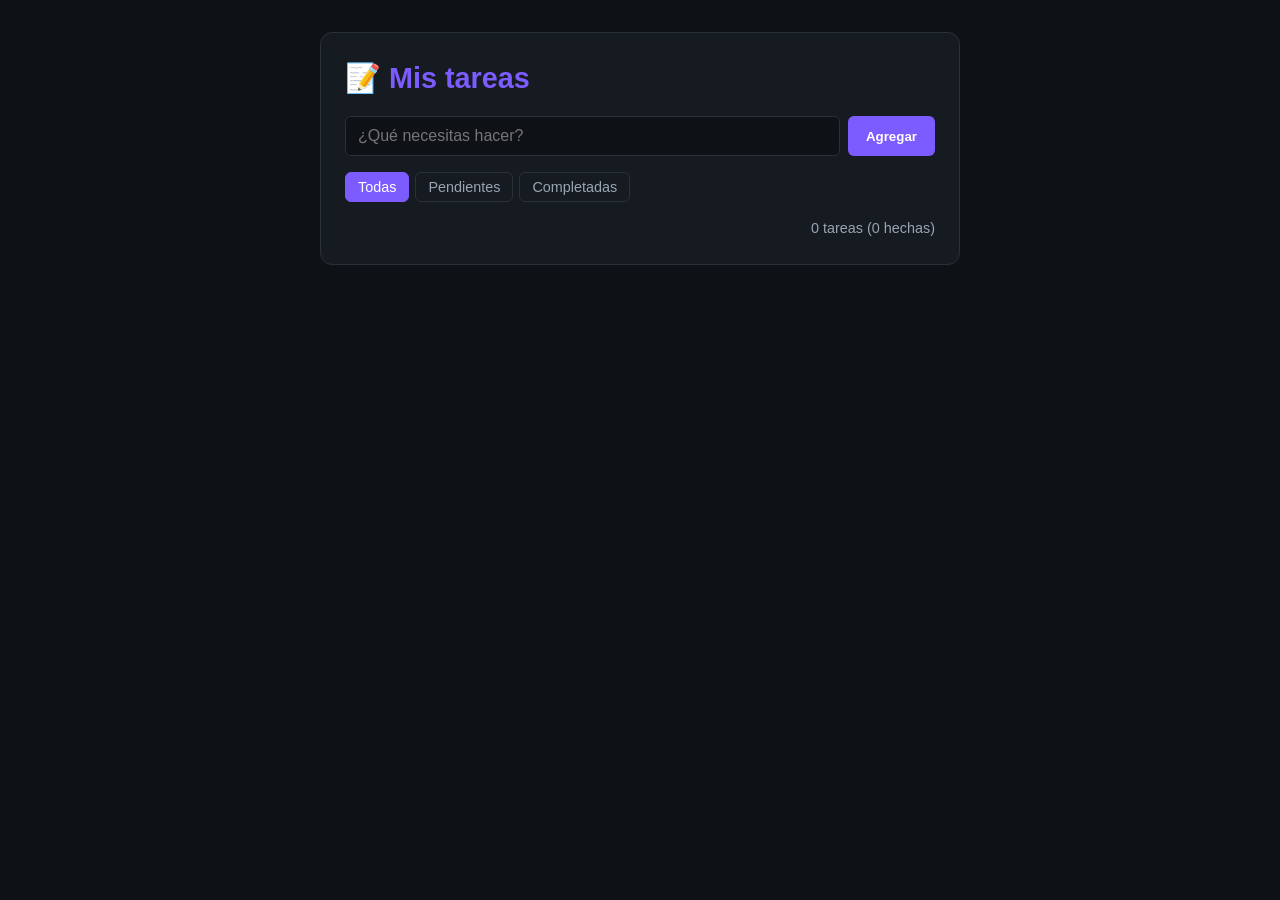
<file: Sesion-04-JavaScript-Parte-1/index.html>
<!doctype html>
<html lang="es">
<head>
    <meta charset="UTF-8">
    <meta name="viewport" content="width=device-width, initial-scale=1.0">
    <title>Lista de Tareas — JS Parte 1</title>
    <link rel="stylesheet" href="styles.css">
</head>
<body>
    <main>
        <h1>📝 Mis tareas</h1>

        <form id="form-tarea" aria-label="Agregar nueva tarea">
            <label for="input-tarea" class="sr-only">Nueva tarea</label>
            <input
                type="text"
                id="input-tarea"
                name="texto"
                placeholder="¿Qué necesitas hacer?"
                required
                minlength="1"
                maxlength="120"
                autocomplete="off"
            >
            <button type="submit" id="btn-agregar">Agregar</button>
        </form>

        <nav class="filtros" aria-label="Filtros de tareas">
            <button type="button" data-filtro="todas" class="filtro activo">Todas</button>
            <button type="button" data-filtro="pendientes" class="filtro">Pendientes</button>
            <button type="button" data-filtro="completadas" class="filtro">Completadas</button>
        </nav>

        <ul id="lista-tareas" aria-live="polite">
            <!-- Las tareas se inyectan desde src/app.js -->
        </ul>

        <p id="contador" class="contador" aria-live="polite">0 tareas</p>
    </main>

    <script type="module" src="src/app.js"></script>
</body>
</html>
</file>
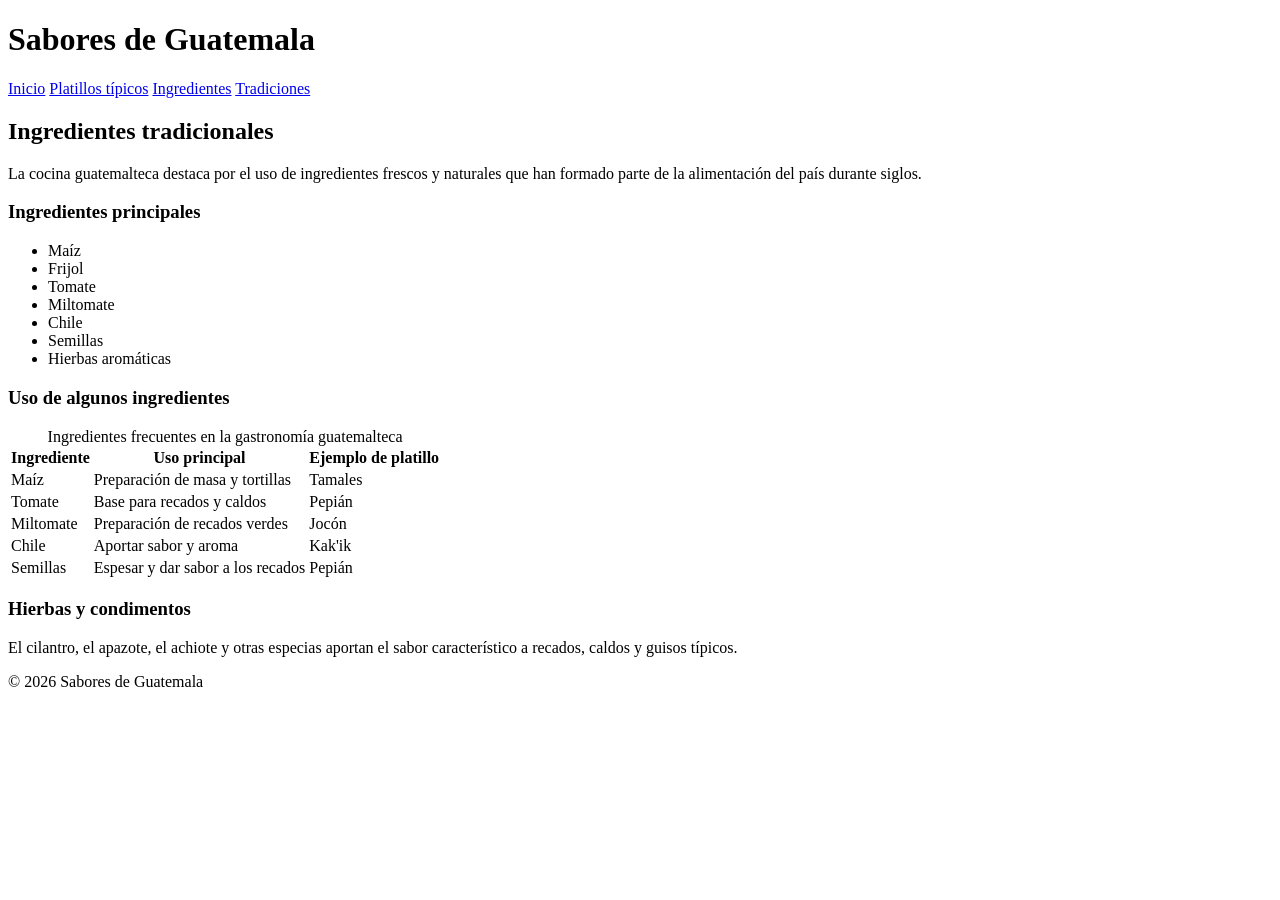
<file: Sesion-02-HTML5/pagina2.html>
<!DOCTYPE html>
<html lang="es">
<head>
  <meta charset="UTF-8">
  <meta name="viewport" content="width=device-width, initial-scale=1.0">
  <meta
    name="description"
    content="Ingredientes tradicionales utilizados en la gastronomía guatemalteca"
  >
  <title>Sabores de Guatemala | Ingredientes</title>
</head>

<body>
  <header>
    <h1>Sabores de Guatemala</h1>

    <nav aria-label="Navegación principal">
      <a href="index.html">Inicio</a>
      <a href="pagina1.html">Platillos típicos</a>
      <a href="pagina2.html" aria-current="page">Ingredientes</a>
      <a href="pagina3.html">Tradiciones</a>
    </nav>
  </header>

  <main>
    <article>
      <header>
        <h2>Ingredientes tradicionales</h2>
      </header>

      <p>
        La cocina guatemalteca destaca por el uso de ingredientes frescos y
        naturales que han formado parte de la alimentación del país durante
        siglos.
      </p>

      <section>
        <h3>Ingredientes principales</h3>

        <ul>
          <li>Maíz</li>
          <li>Frijol</li>
          <li>Tomate</li>
          <li>Miltomate</li>
          <li>Chile</li>
          <li>Semillas</li>
          <li>Hierbas aromáticas</li>
        </ul>
      </section>

      <section>
        <h3>Uso de algunos ingredientes</h3>

        <table>
          <caption>
            Ingredientes frecuentes en la gastronomía guatemalteca
          </caption>

          <thead>
            <tr>
              <th scope="col">Ingrediente</th>
              <th scope="col">Uso principal</th>
              <th scope="col">Ejemplo de platillo</th>
            </tr>
          </thead>

          <tbody>
            <tr>
              <td>Maíz</td>
              <td>Preparación de masa y tortillas</td>
              <td>Tamales</td>
            </tr>

            <tr>
              <td>Tomate</td>
              <td>Base para recados y caldos</td>
              <td>Pepián</td>
            </tr>

            <tr>
              <td>Miltomate</td>
              <td>Preparación de recados verdes</td>
              <td>Jocón</td>
            </tr>

            <tr>
              <td>Chile</td>
              <td>Aportar sabor y aroma</td>
              <td>Kak'ik</td>
            </tr>

            <tr>
              <td>Semillas</td>
              <td>Espesar y dar sabor a los recados</td>
              <td>Pepián</td>
            </tr>
          </tbody>
        </table>
      </section>

      <section>
        <h3>Hierbas y condimentos</h3>

        <p>
          El cilantro, el apazote, el achiote y otras especias aportan el
          sabor característico a recados, caldos y guisos típicos.
        </p>
      </section>
    </article>
  </main>

  <footer>
    <p>&copy; 2026 Sabores de Guatemala</p>
  </footer>
</body>
</html>
</file>
<file: Sesion-04-JavaScript-Parte-1/styles.css>
/* ===== Estilos base — Lista de Tareas ===== */
* {
    box-sizing: border-box;
    margin: 0;
    padding: 0;
}

body {
    font-family: -apple-system, BlinkMacSystemFont, "Segoe UI", Roboto, sans-serif;
    background: #0e1116;
    color: #e6edf3;
    line-height: 1.5;
    min-height: 100vh;
    padding: 32px 16px;
}

main {
    max-width: 640px;
    margin: 0 auto;
    background: #161b22;
    border: 1px solid #2a3038;
    border-radius: 12px;
    padding: 24px;
}

h1 {
    color: #7c5cff;
    margin-bottom: 16px;
    font-size: 1.8em;
}

.sr-only {
    position: absolute;
    width: 1px;
    height: 1px;
    padding: 0;
    margin: -1px;
    overflow: hidden;
    clip: rect(0, 0, 0, 0);
    white-space: nowrap;
    border: 0;
}

#form-tarea {
    display: flex;
    gap: 8px;
    margin-bottom: 16px;
}

#input-tarea {
    flex: 1;
    padding: 10px 12px;
    background: #0e1116;
    border: 1px solid #2a3038;
    border-radius: 6px;
    color: #e6edf3;
    font-size: 1em;
}

#input-tarea:focus {
    outline: 2px solid #7c5cff;
    outline-offset: 1px;
}

#btn-agregar {
    padding: 10px 18px;
    background: #7c5cff;
    color: white;
    border: none;
    border-radius: 6px;
    font-weight: 600;
    cursor: pointer;
    transition: background 0.15s ease;
}

#btn-agregar:hover {
    background: #6347d9;
}

.filtros {
    display: flex;
    gap: 6px;
    margin-bottom: 16px;
}

.filtro {
    padding: 6px 12px;
    background: transparent;
    color: #9aa4b2;
    border: 1px solid #2a3038;
    border-radius: 6px;
    cursor: pointer;
    font-size: 0.9em;
    transition: all 0.15s ease;
}

.filtro:hover {
    color: #e6edf3;
    border-color: #7c5cff;
}

.filtro.activo {
    background: #7c5cff;
    color: white;
    border-color: #7c5cff;
}

#lista-tareas {
    list-style: none;
    margin-bottom: 12px;
}

#lista-tareas li {
    display: flex;
    align-items: center;
    gap: 10px;
    padding: 10px 12px;
    background: #0e1116;
    border: 1px solid #2a3038;
    border-radius: 6px;
    margin-bottom: 6px;
}

#lista-tareas li.completada .texto {
    text-decoration: line-through;
    color: #6e7681;
}

#lista-tareas .texto {
    flex: 1;
}

#lista-tareas .eliminar {
    background: transparent;
    color: #e57373;
    border: 1px solid #e57373;
    border-radius: 4px;
    padding: 4px 10px;
    cursor: pointer;
    font-size: 0.85em;
    transition: all 0.15s ease;
}

#lista-tareas .eliminar:hover {
    background: #e57373;
    color: white;
}

.contador {
    color: #9aa4b2;
    font-size: 0.9em;
    text-align: right;
}
</file>
